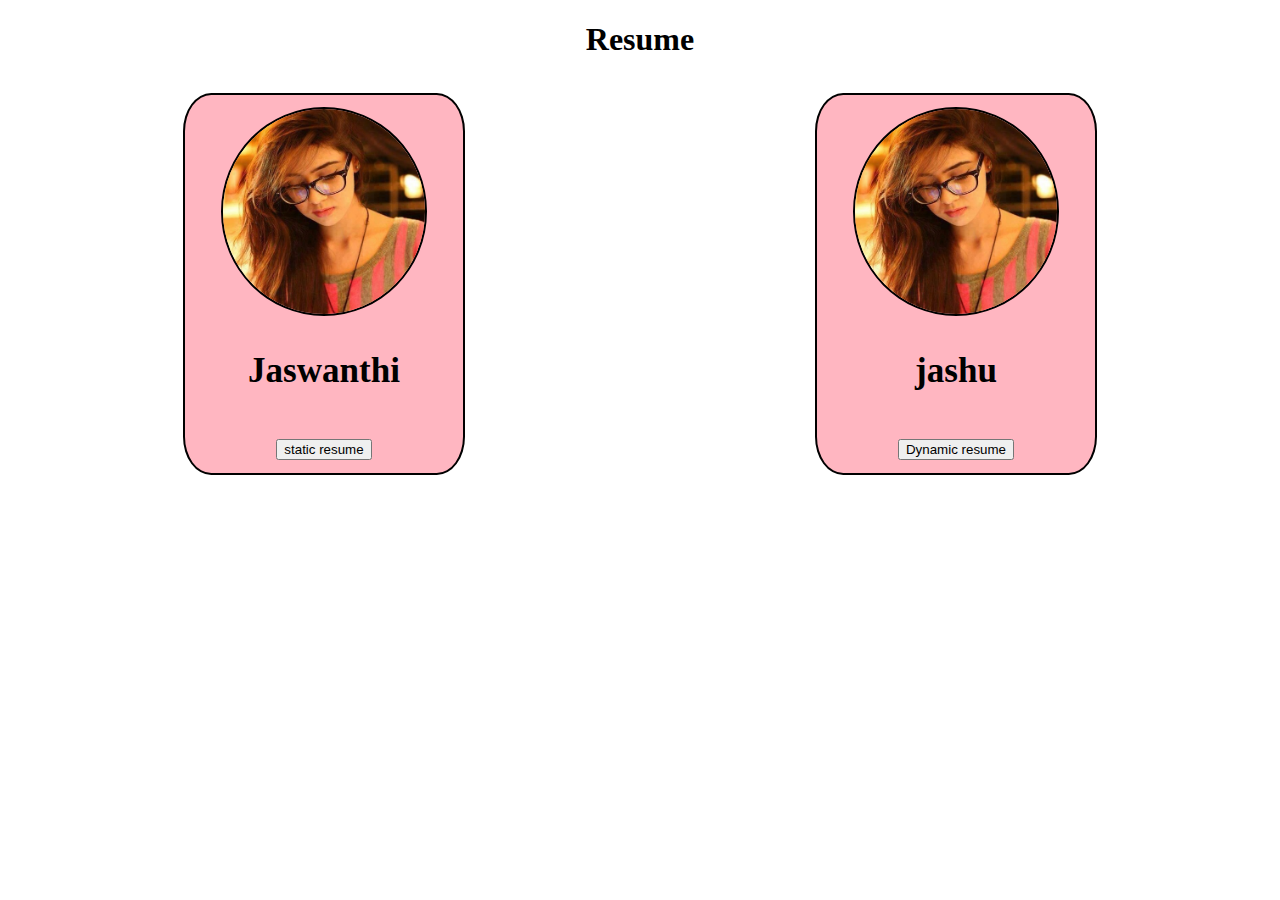
<file: index.html>
<!DOCTYPE html>
<html lang="en" dir="ltr">
  <head>
    <meta charset="utf-8">
    <title></title>
    <meta name="viewport" content="width=device-width,initial-scale=1.0">
    <link rel="stylesheet" href="index.css">
  </head>
  <body>
    <h1 style="text-align: center">Resume</h1>
    <div class="main">
      <div class="left">
        <img  src="images/prf.jpeg" alt="display picture">
        <h3 style="color:black">Jaswanthi</h3>
          <button onclick="window.location='static.html'">static resume</button>
        </div>
        <div class="right">
          <img  src="images/prf.jpeg" alt="display picture">
          <h3 style="color:black">jashu</h3>
          <button onclick="window.location='dynamic.html'">Dynamic resume</button>
        </div>
      </div>
    </body>
    </html>
</file>
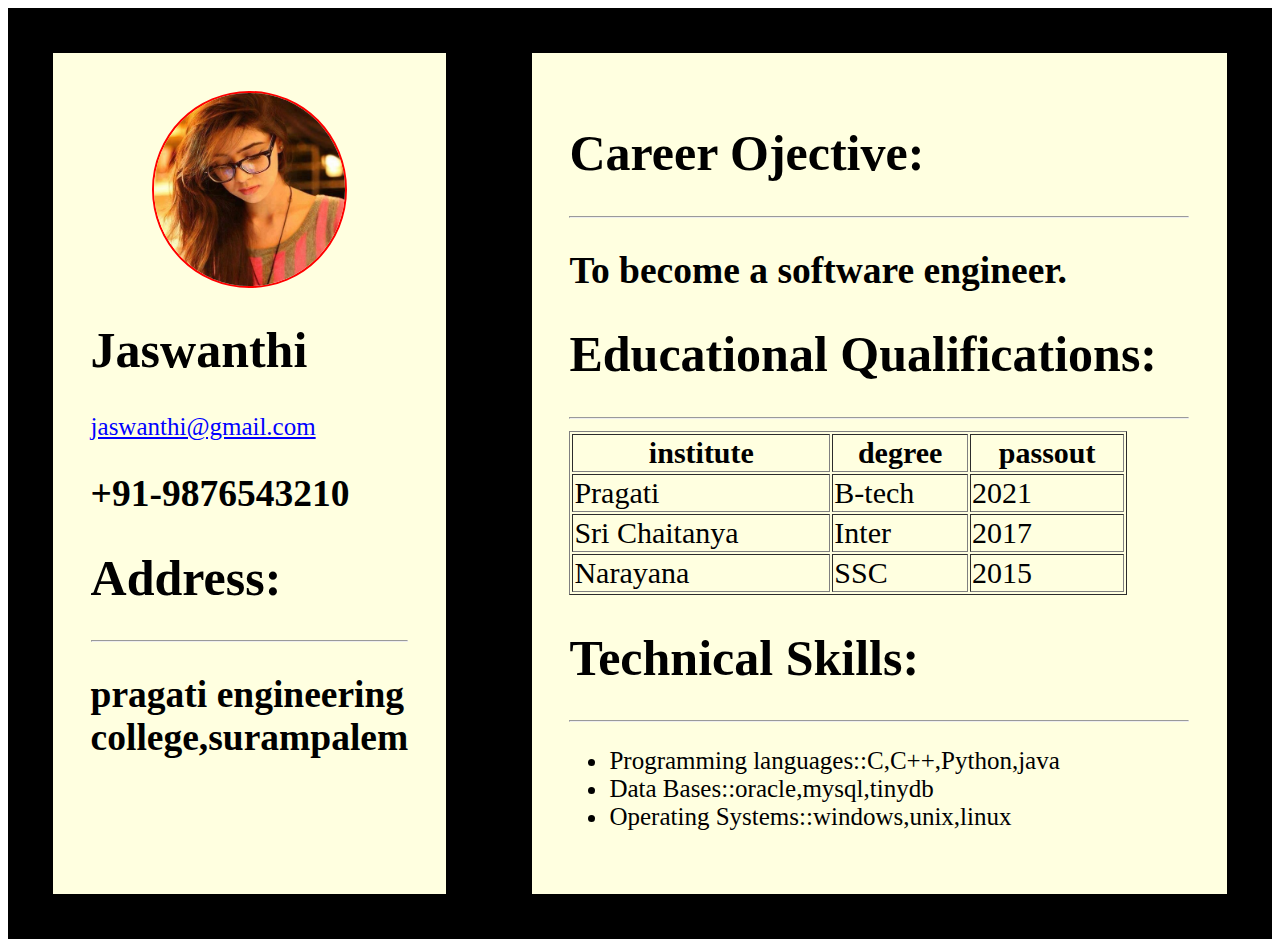
<file: dynamic.html>
<!DOCTYPE html>
<html lang="en" dir="ltr">
  <head>
    <meta charset="utf-8">
    <title>Dynamic resume</title>
    <meta name="viewport" content="width=device-width,initial-scale=1.0">
    <link rel="stylesheet" href="dynamic.css">

  </head>
  <body>
  <div class="parent">
    <div class="leftchild">
      </div>
      <div class="rightchild">
        </div>
        </div>
        <script type="text/javascript" src="main.js">

        </script>
  </body>
</html>
</file>
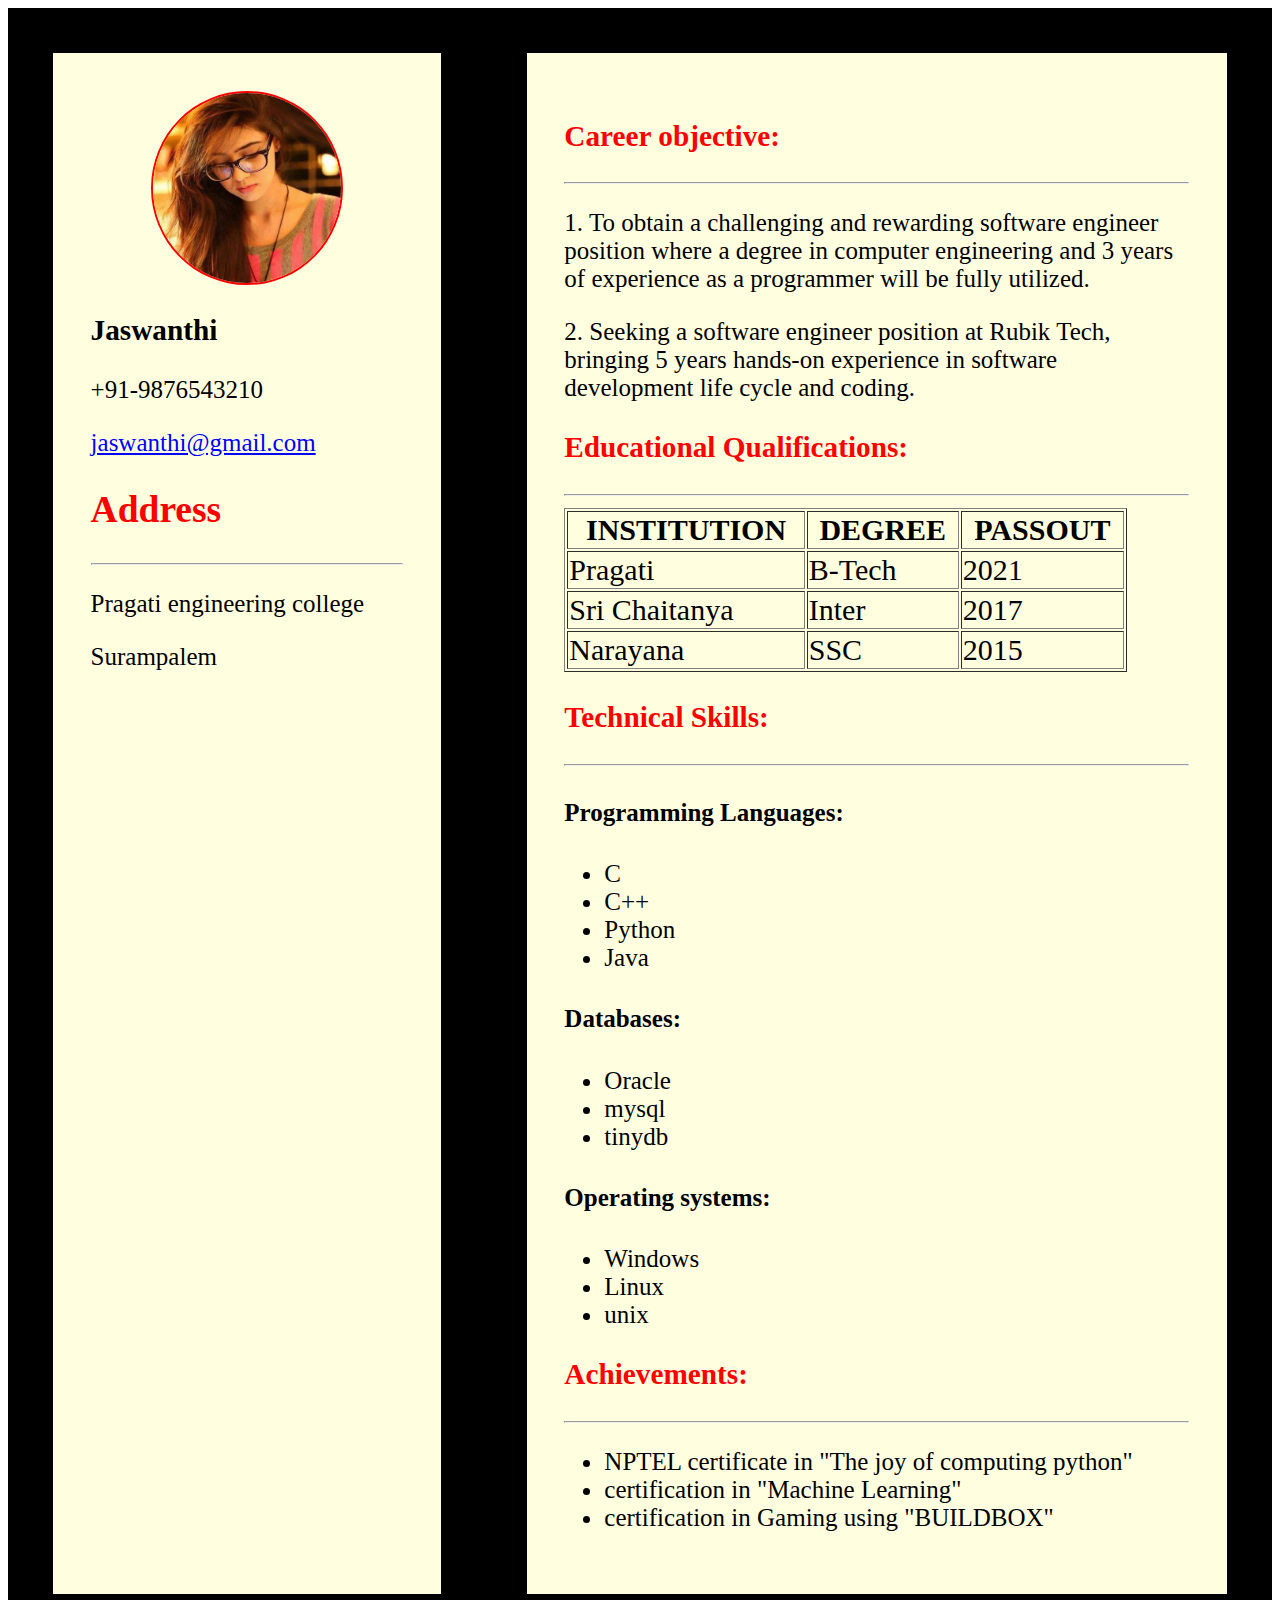
<file: static.html>
<!DOCTYPE html>
<html lang="en" dir="ltr">
  <head>
    <meta charset="utf-8">
    <title>RESUME</title>
    <link rel="stylesheet" href="static.css">
    <meta name="viewport" content="width=device-width, initial-scale=1.0">
  </head>
  <body>
    <div class="parent">
      <div class="leftchild">
        <img  src="images/prf.jpeg" alt="display picture">
        <h3>Jaswanthi</h3>
        <p>+91-9876543210</p>
        <a href="mailto:jaswanthi@gmail.com">jaswanthi@gmail.com</a>
        <h2 style="color:red">Address</h2>
        <hr>
        <p>Pragati engineering college</p>
        <p>Surampalem</p>
      </div>
      <div class="rightchild">
        <h3 style="color:red">Career objective:</h3>
        <hr>
        <p>1. To obtain a challenging and rewarding software engineer position where a degree in computer engineering and 3 years of experience as a programmer will be fully utilized.</p>

2. Seeking a software engineer position at Rubik Tech, bringing 5 years hands-on experience in software development life cycle and coding.</p>
        <h3 style="color:red">Educational Qualifications:</h3>
        <hr>
        <div class="table1">
          <table border="1">
            <tr>
              <th>INSTITUTION</th>
              <th>DEGREE</th>
              <th>PASSOUT</th>
            </tr>
            <tr>
              <td>Pragati</td>
              <td>B-Tech</td>
              <td>2021</td>
            </tr>
            <tr>
              <td>Sri Chaitanya</td>
              <td>Inter</td>
              <td>2017</td>
            </tr>
            <tr>
              <td>Narayana</td>
              <td>SSC</td>
              <td>2015</td>
            </tr>
          </table>
        </div>

        <h3 style="color:red">Technical Skills:</h3>
        <hr>
        <h4 style="color:black">Programming Languages:</h4>
         <ul>
           <li>C</li>
           <li>C++</li>
           <li>Python</li>
           <li>Java</li>
        </ul>
        <h4 style="color:black">Databases:</h4>
        <ul>
          <li>Oracle</li>
          <li>mysql</li>
          <li>tinydb</li>
        </ul>
        <h4 style="color:black">Operating systems:</h4>
        <ul>
          <li>Windows</li>
          <li>Linux</li>
          <li>unix</li>
        </ul>
        <h3 style="color:red">Achievements:</h3>
        <hr>
        <ul>
          <li>NPTEL certificate in "The joy of computing python"</li>
          <li>certification in "Machine Learning"</li>
          <li>certification in Gaming using "BUILDBOX"</li>
        </ul>
      </div>
    </div>
  </body>
</html>
</file>
<file: index.css>
.main{
  display: flex;
  flex-direction: row;
  justify-content:space-around;
}
.left{
  border: 2px solid black;
  padding: 1%;
  margin: 1%;
  width: 20%;
  height: 30%;
  text-align: center;
  font-size: 30px;
  border-radius: 10%;
  background-color:lightpink;
}
 .left img{
   width: 80%;
   display:block;
   margin-left: auto;
   margin-right: auto;
   border-radius: 50%;
   border: 2px solid black;
 }
 .right{
   border: 2px solid black;
   padding: 1%;
   margin: 1%;
   width: 20%;
   height: 30%;
   text-align: center;
   font-size: 30px;
   border-radius: 10%;
   background-color:lightpink;

 }

.right img{
 width: 80%;
 display:block;
 margin-left: auto;
 margin-right: auto;
 border-radius: 50%;
 border: 2px solid black;
}
</file>
<file: dynamic.css>
.parent{
  border:2px solid black;
  display:flex;
  flex direction:row;
  background-color:black;
}
table{
  width:90%;
  font-size:30px;
}
a{
  word-wrap:break-word;
}
  .leftchild{
  border:5px solid black;
  margin:3%;
  padding:3%;
  width:30%;
  font-size:25px;
  background-color:lightyellow;
}
a{
  color:blue;
}
.leftchild img{
  width: 60%;
  display:block;
  margin-left:auto;
  margin-right:auto;
  border-radius: 50%;
  border:2px solid red;
}
.rightchild{
  width:60%;
  border:5px solid black;
  padding:3%;
  margin:3%;
  font-size: 25px;
  background-color:lightyellow;
}
@media only screen and (min-width:0px) and (max-width:480px){
  .parent{
    border:2px solid black;
    display:flex;
    flex-direction:column;
    background-color:black;
  }
  table{
    width:auto;
    font-size:30px;
  }
  .table1{
    overflow-x:auto;
  }
  a{
    word-wrap:break-word;
  }
    .leftchild{
    border:5px solid black;
    margin:3%;
    padding:3%;
    width:90%;
    background-color:#BADADE;
  }
  a{
    color:blue;
  }
  .leftchild img{
    width:60%;
    display:block;
    margin-left:auto;
    margin-right:auto;
    border-radius:50%;
    border:2px solid red;
  }
  .rightchild{
    width:90%;
    border:5px solid black;
    padding:3%;
    margin:3%;
    background-color:#BADADE;
  }
}
@media only screen and (min-width:481px) and (max-width:769px){
  .parent{
    border:2px solid black;
    display:flex;
    flex-direction:column;
    background-color:black;
  }
  table{
    width:auto;
    font-size:15px;
  }
  a{
    word-wrap:break-word;
  }
    .leftchild{
    border:5px solid black;
    margin:3%;
    padding:3%;
    width:90%;
    background-color:#BAE2BF;
  }
  a{
    color:blue;
  }
  .leftchild img{
    width:60%;
    display:block;
    margin-left:auto;
    margin-right:auto;
    border-radius:50%;
    border:2px solid red;
  }
  .rightchild{
    width:90%;
    border:5px solid black;
    padding:3%;
    margin:3%;
    background-color:#BAE2BF;
  }
}
}
</file>
<file: static.css>
.parent{
  border:2px solid black;
  display:flex;
  flex direction:row;
  background-color:black;
}
table{
  width:90%;
  font-size:30px;
}
a{
  word-wrap:break-word;
}
  .leftchild{
  border:5px solid black;
  margin:3%;
  padding:3%;
  width:30%;
  font-size:25px;
  background-color:lightyellow;
}
a{
  color:blue;
}
.leftchild img{
  width: 60%;
  display:block;
  margin-left:auto;
  margin-right:auto;
  border-radius: 50%;
  border:2px solid red;
}
.rightchild{
  width:60%;
  border:5px solid black;
  padding:3%;
  margin:3%;
  font-size: 25px;
  background-color:lightyellow;
}
@media only screen and (min-width:0px) and (max-width:480px){
  .parent{
    border:2px solid black;
    display:flex;
    flex-direction:column;
    background-color:black;
  }
  table{
    width:auto;
    font-size:30px;
  }
  .table1{
    overflow-x:auto;
  }
  a{
    word-wrap:break-word;
  }
    .leftchild{
    border:5px solid black;
    margin:3%;
    padding:3%;
    width:90%;
    background-color:#BADADE;
  }
  a{
    color:blue;
  }
  .leftchild img{
    width:60%;
    display:block;
    margin-left:auto;
    margin-right:auto;
    border-radius:50%;
    border:2px solid red;
  }
  .rightchild{
    width:90%;
    border:5px solid black;
    padding:3%;
    margin:3%;
    background-color:#BADADE;
  }
}
@media only screen and (min-width:481px) and (max-width:769px){
  .parent{
    border:2px solid black;
    display:flex;
    flex-direction:column;
    background-color:black;
  }
  table{
    width:auto;
    font-size:15px;
  }
  a{
    word-wrap:break-word;
  }
    .leftchild{
    border:5px solid black;
    margin:3%;
    padding:3%;
    width:90%;
    background-color:#BAE2BF;
  }
  a{
    color:blue;
  }
  .leftchild img{
    width:60%;
    display:block;
    margin-left:auto;
    margin-right:auto;
    border-radius:50%;
    border:2px solid red;
  }
  .rightchild{
    width:90%;
    border:5px solid black;
    padding:3%;
    margin:3%;
    background-color:#BAE2BF;
  }
}
}
</file>
